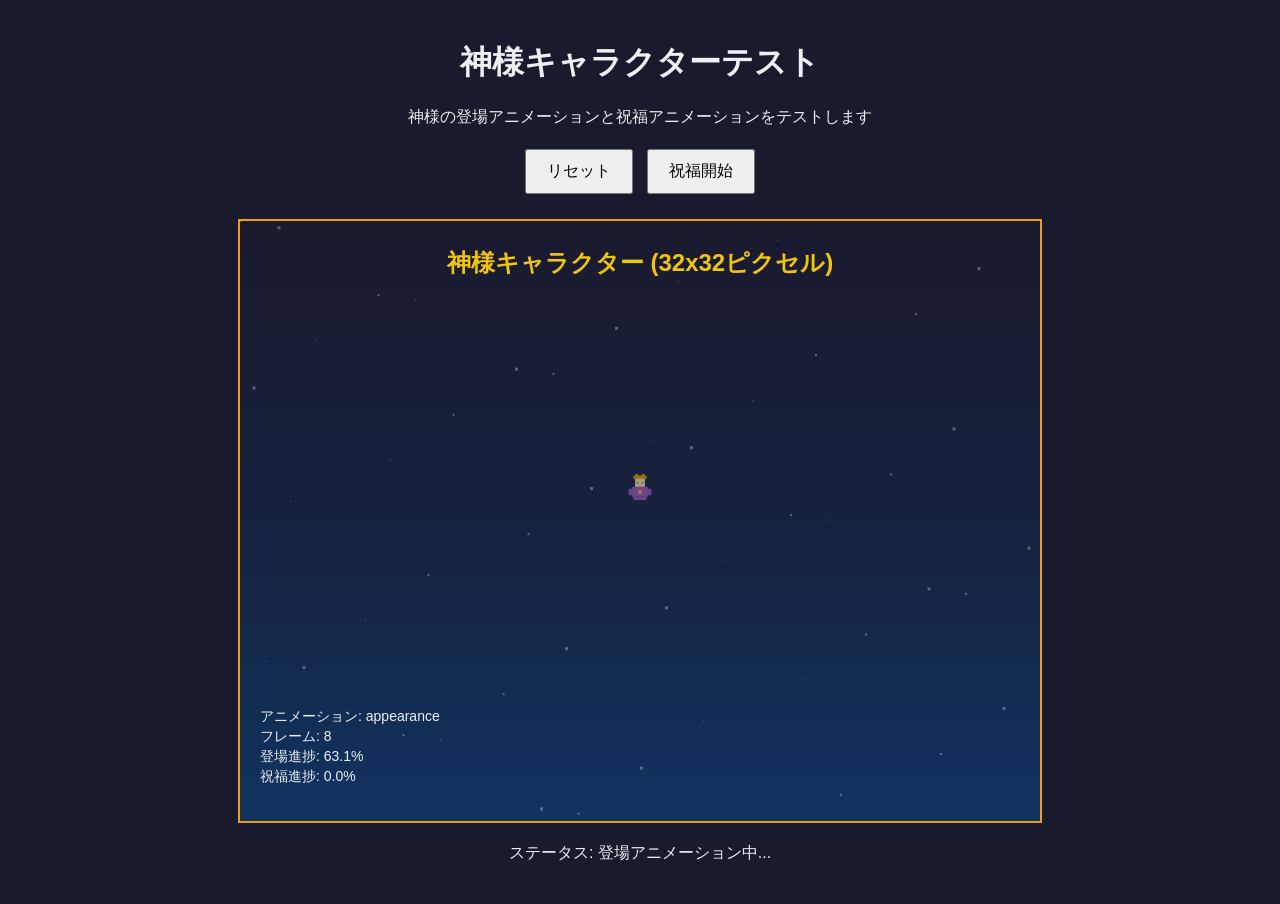
<file: test-deity.html>
<!DOCTYPE html>
<html lang="ja">
<head>
    <meta charset="UTF-8">
    <meta name="viewport" content="width=device-width, initial-scale=1.0">
    <title>Deity Test - 神様テスト</title>
    <style>
        body {
            margin: 0;
            padding: 20px;
            background: #1a1a2e;
            color: #ecf0f1;
            font-family: Arial, sans-serif;
        }
        #test-canvas {
            border: 2px solid #f39c12;
            display: block;
            margin: 20px auto;
        }
        .info {
            text-align: center;
            margin: 20px;
        }
        button {
            padding: 10px 20px;
            margin: 5px;
            font-size: 16px;
            cursor: pointer;
        }
    </style>
</head>
<body>
    <div class="info">
        <h1>神様キャラクターテスト</h1>
        <p>神様の登場アニメーションと祝福アニメーションをテストします</p>
        <button onclick="resetDeity()">リセット</button>
        <button onclick="startBlessing()">祝福開始</button>
    </div>
    
    <canvas id="test-canvas" width="800" height="600"></canvas>
    
    <div class="info">
        <p id="status">ステータス: 初期化中...</p>
    </div>

    <script src="js/Deity.js"></script>
    <script>
        const canvas = document.getElementById('test-canvas');
        const ctx = canvas.getContext('2d');
        const statusEl = document.getElementById('status');
        
        let deity = null;
        let lastTime = 0;
        
        function init() {
            // 神様を画面中央に配置
            deity = new Deity(400 - 16, 250);
            
            deity.setOnAppearanceComplete(() => {
                statusEl.textContent = 'ステータス: 登場完了 - アイドル状態';
            });
            
            deity.setOnBlessingComplete(() => {
                statusEl.textContent = 'ステータス: 祝福完了 - アイドル状態';
            });
            
            statusEl.textContent = 'ステータス: 登場アニメーション中...';
            
            // アニメーションループ開始
            lastTime = performance.now();
            requestAnimationFrame(gameLoop);
        }
        
        function gameLoop(currentTime) {
            const deltaTime = currentTime - lastTime;
            lastTime = currentTime;
            
            // 更新
            if (deity) {
                deity.update(deltaTime);
            }
            
            // 描画
            render();
            
            // 次のフレーム
            requestAnimationFrame(gameLoop);
        }
        
        function render() {
            // 背景クリア
            const gradient = ctx.createLinearGradient(0, 0, 0, 600);
            gradient.addColorStop(0, '#1a1a2e');
            gradient.addColorStop(0.5, '#16213e');
            gradient.addColorStop(1, '#0f3460');
            ctx.fillStyle = gradient;
            ctx.fillRect(0, 0, 800, 600);
            
            // 星の装飾
            ctx.fillStyle = 'rgba(255, 255, 255, 0.3)';
            for (let i = 0; i < 50; i++) {
                const x = (i * 137.5) % 800;
                const y = (i * 73.3) % 600;
                const size = 1 + (i % 3);
                ctx.fillRect(x, y, size, size);
            }
            
            // 神様を描画
            if (deity) {
                deity.render(ctx);
            }
            
            // タイトル
            ctx.fillStyle = '#f1c40f';
            ctx.font = 'bold 24px Arial';
            ctx.textAlign = 'center';
            ctx.fillText('神様キャラクター (32x32ピクセル)', 400, 50);
            
            // 情報表示
            if (deity) {
                ctx.fillStyle = '#ecf0f1';
                ctx.font = '14px Arial';
                ctx.textAlign = 'left';
                ctx.fillText(`アニメーション: ${deity.currentAnimation}`, 20, 500);
                ctx.fillText(`フレーム: ${deity.animationFrame}`, 20, 520);
                ctx.fillText(`登場進捗: ${(deity.appearanceProgress * 100).toFixed(1)}%`, 20, 540);
                ctx.fillText(`祝福進捗: ${(deity.blessingProgress * 100).toFixed(1)}%`, 20, 560);
            }
        }
        
        function resetDeity() {
            deity = new Deity(400 - 16, 250);
            deity.setOnAppearanceComplete(() => {
                statusEl.textContent = 'ステータス: 登場完了 - アイドル状態';
            });
            deity.setOnBlessingComplete(() => {
                statusEl.textContent = 'ステータス: 祝福完了 - アイドル状態';
            });
            statusEl.textContent = 'ステータス: 登場アニメーション中...';
        }
        
        function startBlessing() {
            if (deity && deity.isAppearanceComplete()) {
                deity.startBlessing();
                statusEl.textContent = 'ステータス: 祝福アニメーション中...';
            } else {
                statusEl.textContent = 'ステータス: エラー - 登場アニメーションが完了していません';
            }
        }
        
        // 初期化
        init();
    </script>
</body>
</html>
</file>
